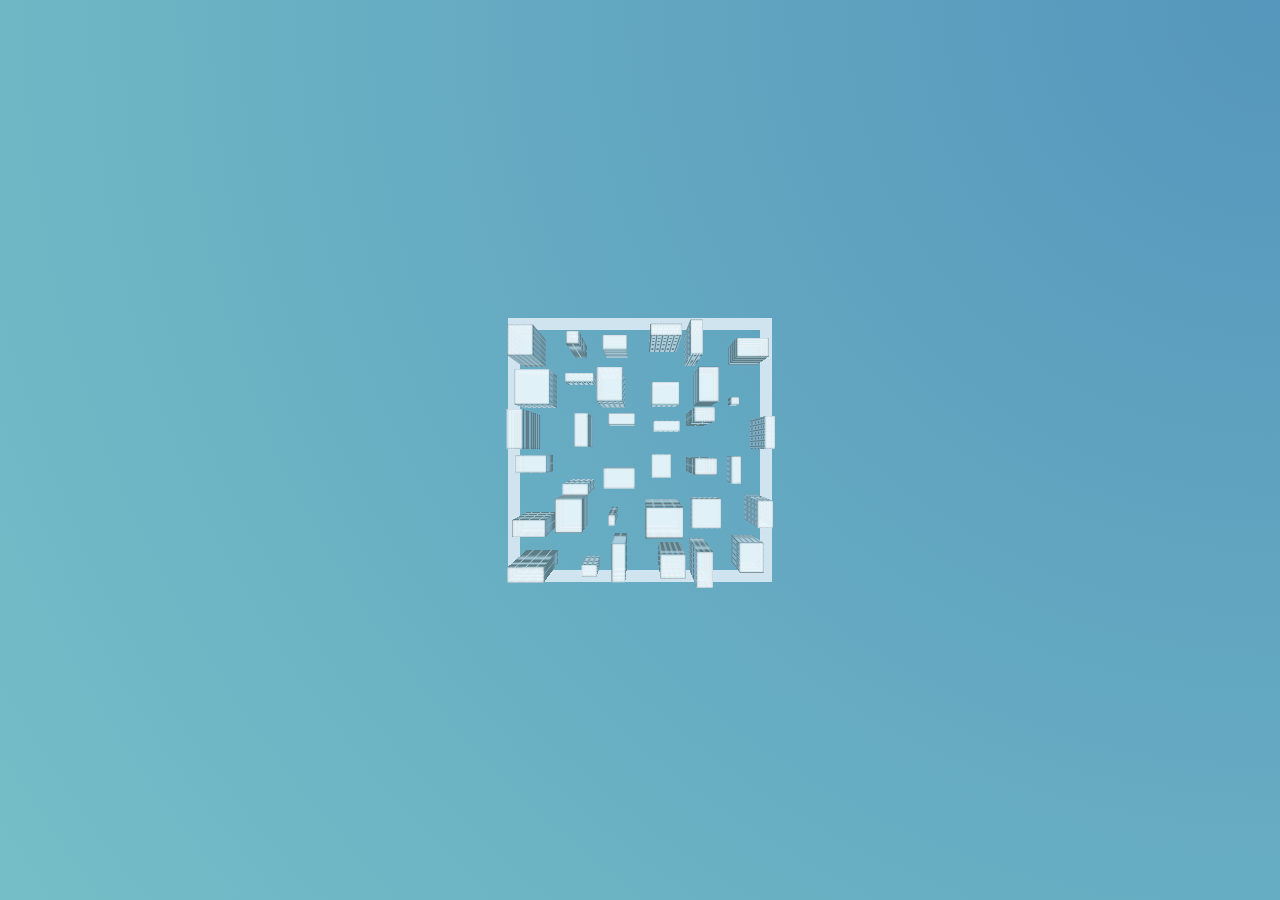
<file: zuoping/3D城市/index.html>
<!DOCTYPE html>
<html>
<head>
    <meta charset='UTF-8'>
    <meta name="Keywords" content="无浪网————3D城市">
    <meta name="Description" content="3D城市">
    <meta name="autor" content="张成">
    <title>3D城市</title>
    <style class="cp-pen-styles">html {
    position: relative;
    width: 100%; height: 100%;
    min-width: 400px;
    min-height: 400px;
}
body {
    margin: 0;
    top: 0; left: 0;
    height: 100%; width: 100%;
    /*background: #F2F9FF;*/
    background-image:-webkit-radial-gradient(circle at top right,#5596BC,#75BEC7);
    background-image:-moz-radial-gradient(circle at top right,#5596BC,#75BEC7);
    background-image:-o-radial-gradient(circle at top right,#5596BC,#75BEC7);
    background-image:-ms-radial-gradient(circle at top right,#5596BC,#75BEC7);
    background-image:radial-gradient(circle at top right,#5596BC,#75BEC7);
    -webkit-perspective: 500px;
    -moz-perspective: 500px;
    perspective: 500px;
}
div, a, b, i {
    position: absolute;
    -webkit-transform-style: preserve-3d;
    -moz-transform-style: preserve-3d;
    transform-style: preserve-3d;

}
a, b, i {
    box-shadow: inset 0 0 1px rgba(35,49,51,1);
}
a, b {
    background-position: center center;
}

#demo {
    top: 50%; left: 50%;
    box-shadow: 0 0 0 12px rgba(208,228,239,1);
    -webkit-animation: spin 16s linear infinite;
    -moz-animation: spin 16s linear infinite;
    animation: spin 16s linear infinite;
}
#demo div {
}
#demo div a {
    bottom: 0; left: 0;
    width: 100%;
    -webkit-transform: rotateX(-90deg);
    -moz-transform: rotateX(-90deg);
    transform: rotateX(-90deg);
    -webkit-transform-origin: 0 100%;
    -moz-transform-origin: 0 100%;
    transform-origin: 0 100%;
}
#demo div b {
    top: 0; left: 100%;
    height: 100%;
    -webkit-transform: rotateY(90deg);
    -moz-transform: rotateY(90deg);
    transform: rotateY(90deg);
    -webkit-transform-origin: 0 0;
    -moz-transform-origin: 0 0;
    transform-origin: 0 0;
}
#demo div i {
    left: 0; bottom: 100%;
    -webkit-transform: rotateX(90deg);
    -moz-transform: rotateX(90deg);
    transform: rotateX(90deg);
    -webkit-transform-origin: 0 100%;
    -moz-transform-origin: 0 100%;
    transform-origin: 0 100%;
}

#demo a {
    background-color: rgba(176,208,223,0.9);
}
#demo a > b {
    background-color: rgba(128,174,197,0.9);
}
#demo a > b > b {
    background-color: rgba(176,208,223,0.9);

}
#demo a > b > b > b {
    background-color: rgba(128,174,197,0.9);
}
#demo i {
    background-color: rgba(237,248,254,0.9);
}

div.a a, div.a b {
    background-image: url('img/hGf4V.png');
}
div.b a, div.b b {
    background-image: url('img/lWCVU.png');
}
div.c a, div.c b {
    background-image: url('img/lzWht.png');
}
div.d a, div.d b {
    background-image: url('img/2LXlE.png');
}
div.e a, div.e b {
    background-image: url('img/uP9er.png');
}

@-webkit-keyframes spin {
    from {-webkit-transform: rotateX(60deg) rotateZ(-180deg);}
    to   {-webkit-transform: rotateX(60deg) rotateZ(180deg);}
}
@-moz-keyframes spin {
    from {-moz-transform: rotateX(60deg) rotateZ(-180deg);}
    to   {-moz-transform: rotateX(60deg) rotateZ(180deg);}
}
@keyframes spin {
    from {transform: rotateX(60deg) rotateZ(-180deg);}
    to   {transform: rotateX(60deg) rotateZ(180deg);}
}</style>
</head>
<body>
    <div id="demo">
        <!--
    W - width, H - height, L - length

    <div>
        -> width: W, height: H
        <a>
            -> height: L <b>-> width: H <b>-> width: W
                    <b>
                        -> width: H <i>-> width: H; height: W
    -->
                        </div>

                        <script>var D = {

    base: 6,
    size: 40,
    space: 6,
    height: {
        min: 10,
        max: 80
    },
    type: ['a', 'b', 'c', 'd', 'e'],
    bldg: '<a><b><b><b><i></i></b></b></b></a>',

    Random: function(min, max) {
        var value = Math.random() * (max - min) + min;
        return Math.round(value);
    },


    Build: function() {
        for (var x = 0; x < D.base; x++) {
            for (var y = 0; y < D.base; y++) {

                var e = D.data[x * D.base + y];
                var w = D.Random(D.space, D.size - D.space);
                var h = D.Random(D.space, D.size - D.space);
                var l = D.Random(D.space / 2, D.size - w);
                var t = D.Random(D.space / 2, D.size - h);
                var z = D.Random(D.height.min, D.height.max);
                var i = D.Random(0, D.type.length - 1);
                var c = e.getElementsByTagName('*');

                e.className = D.type[i];

                e.style.width = w + 'px';
                e.style.height = h + 'px';
                e.style.left = x * D.size + l + 'px';
                e.style.top = y * D.size + t + 'px';

                c[0].style.height = z + 'px';
                c[1].style.width = h + 'px';
                c[2].style.width = w + 'px';
                c[3].style.width = h + 'px';
                c[4].style.width = h + 'px';
                c[4].style.height = w + 'px';
            }
        }
    },

    Create: function() {
        for (var i = 0; i < D.base * D.base; i++) {
            var div = document.createElement('div');
            div.innerHTML = D.bldg;
            D.demo.appendChild(div);
        }
        D.data = D.demo.getElementsByTagName('div');
    },

    Init: function() {
        var l = D.base * D.size;
        D.demo = document.getElementById('demo');
        D.demo.style.width = D.demo.style.height = l + 'px';
        D.demo.style.marginTop = D.demo.style.marginLeft = -l / 2 + 'px';
        D.demo.addEventListener('click', D.Build, false);
    },

    Run: function() {
        D.Init();
        D.Create();
        D.Build();
    }

};

D.Run();
</script></body>
                    </html>
</file>
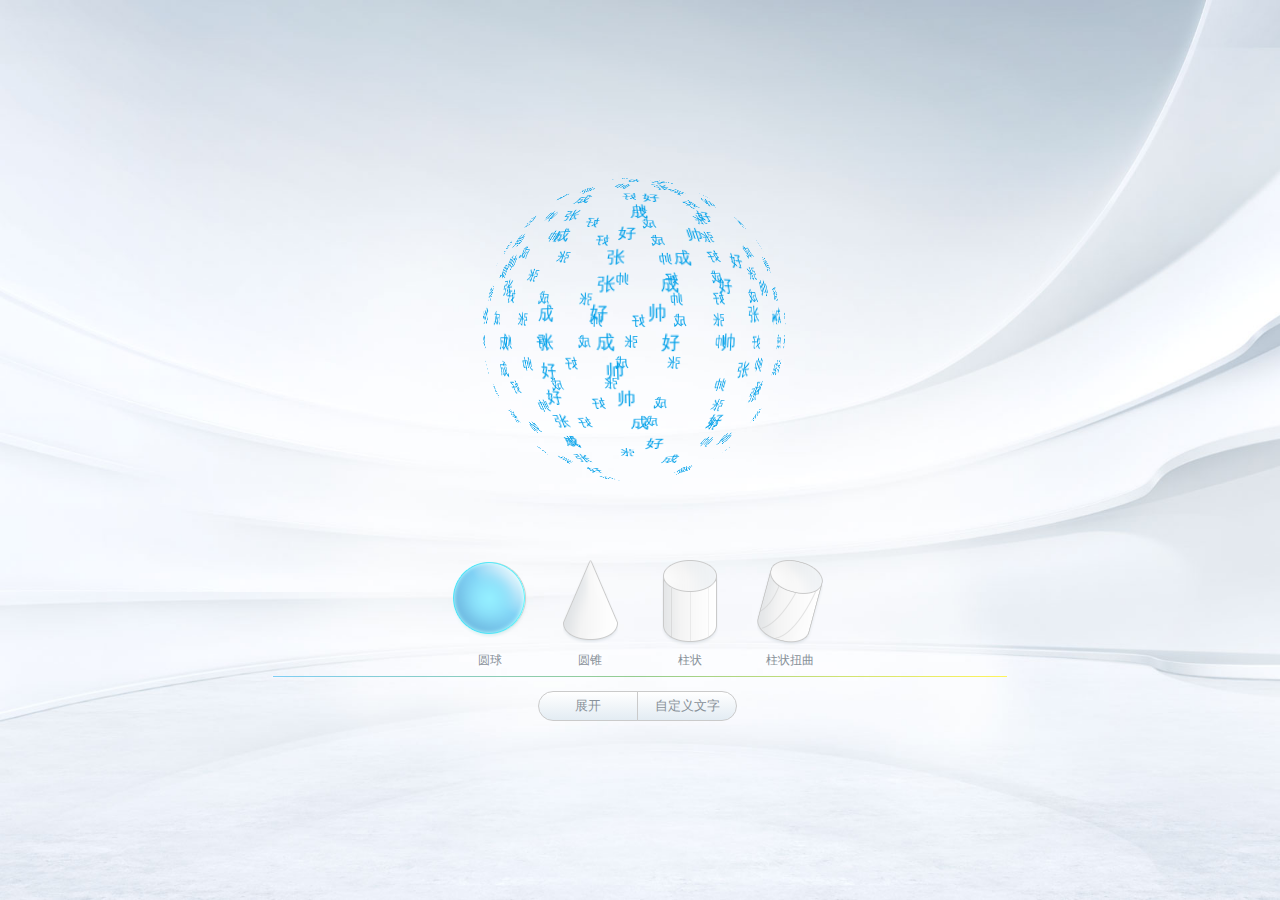
<file: zuoping/3D立体动画/index.html>
<!DOCTYPE html>
<html>
<head lang="en">
    <meta charset="UTF-8">
    <meta name="Keywords" content="无浪网————3D立体动画">
    <meta name="Description" content="3D立体动画">
    <meta name="autor" content="张成">
    <title>3D立体动画</title>
    <link rel="stylesheet" type="text/css" href="reset.css" tppabs="" />
    <style>
        html { height: 100%; overflow: hidden; }
        body { height: 100%; overflow: hidden; user-select: none; -moz-user-select: none; -webkit-user-select: none; background: url("images/yuyue_bg.jpg")/*tpa=http://2013.miaov.com/miaov_demo/3dLable2015/images/yuyue_bg.jpg*/ no-repeat center; background-size: 100% 100%; font-family: '微软雅黑'; }
        li { list-style: none; }
        .middle { width: 1000px; height: 620px; position: absolute; left: 50%; top: 50%; margin-left: -500px; margin-top: -310px; }
        .scene { width: 400px; height: 400px; margin: 0 auto; perspective: 900px; -webkit-perspective: 900px; position: relative; transform-style:preserve-3d; -webkit-transform-style:preserve-3d; color: #00a0e9; }
        .box { width: 100%; height: 100%; position: relative; transform-style:preserve-3d; -webkit-transform-style:preserve-3d; perspective-origin: center 250px; }
        .ring { width: 100%; height: 100%; transform-style:preserve-3d; -webkit-transform-style:preserve-3d; position: absolute; }
        .ring li { line-height: 30px; text-align: center; font-size: 16px; position: absolute; margin-top: -25px; margin-left: -15px; transition: all .6s; }
        li.all { transition: all .6s cubic-bezier(.75,.25,1,1); }
        li.one { transition: transform .6s cubic-bezier(0,0,.25,.75); }
        .text { position: absolute; top: 30px; left: 50%; margin-left: -329px; padding: 15px 18px; width: 602px; height: 318px; border: 1px solid #e5e5e5; border-radius: 8px; box-shadow: 0 5px 5px #d4dbe1; background-color: #fff; transform: scale(.5); opacity: 0; transition: opacity .3s cubic-bezier(.15,.84,.35,1), transform .3s cubic-bezier(.15,.84,.35,1); display: none; }
        .text p { margin-bottom: 12px; font-size: 12px; }
        .text textarea { resize: none; width: 580px; height: 220px; padding: 10px; border: 1px solid #cacaca; border-radius: 8px; background-color: #f3f7fa; margin-bottom: 15px; color: #00a0e9; }
        .text a { position: absolute; top: 10px; right: 10px; width: 19px; height: 19px; background: url("images/icons/close.png")/*tpa=http://2013.miaov.com/miaov_demo/3dLable2015/images/icons/close.png*/ no-repeat center; }
        .btn { margin: 0 auto; width: 260px; overflow: hidden; }
        .btn button { width: 120px; height: 30px; border: 1px solid #cacaca; border-radius: 15px; float: left; }
        .btn button:nth-of-type(1) { margin-right: 18px; }
        .table { width: 400px; margin: 20px auto 10px; overflow: hidden; }
        .table a { float: left; width: 100px; height: 12px; padding-top: 94px; font-size: 12px; line-height: 12px; text-align: center; color: #889199; }
        .table a:nth-of-type(1) { background: url("images/icons/circle.png")/*tpa=http://2013.miaov.com/miaov_demo/3dLable2015/images/icons/circle.png*/ no-repeat center 2px; }
        .table a:nth-of-type(2) { background: url("images/icons/Cone.png")/*tpa=http://2013.miaov.com/miaov_demo/3dLable2015/images/icons/Cone.png*/ no-repeat center top; }
        .table a:nth-of-type(3) { background: url("images/icons/Column.png")/*tpa=http://2013.miaov.com/miaov_demo/3dLable2015/images/icons/Column.png*/ no-repeat center top; }
        .table a:nth-of-type(4) { background: url("images/icons/Column2.png")/*tpa=http://2013.miaov.com/miaov_demo/3dLable2015/images/icons/Column2.png*/ no-repeat center top; }
        .table a:nth-of-type(1):hover { background: url("images/icons/circle-hover.png")/*tpa=http://2013.miaov.com/miaov_demo/3dLable2015/images/icons/circle-hover.png*/ no-repeat center 2px; }
        .table a:nth-of-type(2):hover { background: url("images/icons/Cone-hover.png")/*tpa=http://2013.miaov.com/miaov_demo/3dLable2015/images/icons/Cone-hover.png*/ no-repeat center top; }
        .table a:nth-of-type(3):hover { background: url("images/icons/Column-hover.png")/*tpa=http://2013.miaov.com/miaov_demo/3dLable2015/images/icons/Column-hover.png*/ no-repeat center top; }
        .table a:nth-of-type(4):hover { background: url("images/icons/Column2-hover.png")/*tpa=http://2013.miaov.com/miaov_demo/3dLable2015/images/icons/Column2-hover.png*/ no-repeat center top; }
        .table a:nth-of-type(1).active { background: url("images/icons/circle-active.png")/*tpa=http://2013.miaov.com/miaov_demo/3dLable2015/images/icons/circle-active.png*/ no-repeat center 2px; }
        .table a:nth-of-type(2).active { background: url("images/icons/Cone-active.png")/*tpa=http://2013.miaov.com/miaov_demo/3dLable2015/images/icons/Cone-active.png*/ no-repeat center top; }
        .table a:nth-of-type(3).active { background: url("images/icons/Column-active.png")/*tpa=http://2013.miaov.com/miaov_demo/3dLable2015/images/icons/Column-active.png*/ no-repeat center top; }
        .table a:nth-of-type(4).active { background: url("images/icons/Column2-active.png")/*tpa=http://2013.miaov.com/miaov_demo/3dLable2015/images/icons/Column2-active.png*/ no-repeat center top; }
        .line { width: 734px; height: 1px; margin: 0 auto 14px; background: -webkit-linear-gradient(left,#7ecef4,#94cc8e,#fff45c); }
        .btn2 { width: 204px; margin: 0 auto; overflow: hidden; }
        .btn2 button { width: 100px; height: 30px; border: 1px solid #cacaca; float: left; }
        .btn2 button:nth-of-type(1) { border-radius: 15px 0 0 15px; }
        .btn2 button:nth-of-type(2) { margin-left: -1px; border-radius: 0 15px 15px 0; }
        button { background: linear-gradient(#fff,#e3ecf3); color: #889199; }
        button:hover { background: linear-gradient(#fff,#bef5ff 10%,#6cb7df); border-color: #bef5ff; color: #00a0e9; }
        button:active { background: linear-gradient(#fff,#6cb7df 10%,#bef5ff); }
        button.active { background: linear-gradient(#fff,#6cb7df 10%,#bef5ff); }
        .item { width: 400px; padding: 30px; top: 100px; margin: -30px; position: fixed; transform: scale(2); -webkit-transform: scale(2); opacity: 0; display: none; transform-origin: center center 200px; -webkit-transform-origin: center center 200px; opacity: 0; transition: all .5s ease; }
        .item a { position: absolute; top: 10px; right: 10px; width: 19px; height: 19px; background: url("images/icons/close.png")/*tpa=http://2013.miaov.com/miaov_demo/3dLable2015/images/icons/close.png*/ no-repeat center; }
        .item p { font-size: 14px; line-height: 24px; word-break: break-all; }
    </style>
    <script src="css3.js" tppabs="http://2013.miaov.com/miaov_demo/3dLable2015/css3.js" type="text/javascript"></script>
    <script>
        var s = '张成好帅 张成好帅 张成好帅 张成好帅 张成好帅 张成好帅 张成好帅 张成好帅 张成好帅 张成好帅 张成好帅 张成好帅 张成好帅 张成好帅 张成好帅 张成好帅 张成好帅 张成好帅 张成好帅 张成好帅 张成好帅 张成好帅 张成好帅 张成好帅 张成好帅 张成好帅 张成好帅 张成好帅 张成好帅 张成好帅 张成好帅 张成好帅 张成好帅 张成好帅 张成好帅 张成好帅 张成好帅 张成好帅 张成好帅 张成好帅 ';
        window.onload = function () {

            var oScene = document.getElementsByClassName('scene')[0];
            var oUl = oScene.getElementsByTagName('ul')[0];
            var oDiv = oScene.getElementsByTagName('div')[0];
            var oTable = document.getElementsByClassName('table')[0];
            var aA = oTable.getElementsByTagName('a');
            var oBtn = document.getElementsByClassName('btn2')[0];
            var aBtn = oBtn.getElementsByTagName('button');
            var oItem = document.getElementsByClassName('item')[0];
            var oP = oScene.getElementsByTagName('p')[0];
            var aClose = document.getElementsByClassName('close');
            var aLi = oUl.getElementsByTagName('li');
            var oText = document.getElementsByClassName('text')[0];
            var oTextarea = oText.getElementsByTagName('textarea')[0];
            var aBtn2 = oText.getElementsByTagName('button');
            var r = 150;
            var circleArr = [];
            var coneArr = [];
            var coneNum = 0;
            var wordNum = -1;
            var liNub = 0;
            var theta = 0;
            var phi = 0;
            var layer = 0;
            var num = 0;
            var iTimer2 = 0;
            var graph = 1;
            var columnH = 0;
            var columnNum = 0;

            star();
            function star(){

                circleArr = [];
                coneArr = [];
                coneNum = 0;
                wordNum = -1;
                liNub = 0;
                theta = 0;
                phi = 0;
                layer = 0;
                num = 0;
                aA[graph-1].className = '';
                graph = 1;
                aA[graph-1].className = 'active';
                for(var i=4; i<13; i++){

                    num = i*i + (i+1)*(i+1);
                    if(num >= s.length){

                        layer = (i-1)*2+1;
                        break;

                    }
                    layer = (i-1)*2+1;

                }

                for(var i=0; i<layer; i++){

                    if(i<(layer+1)/2){

                        wordNum+=2;

                    }else{

                        wordNum-=2;

                    }
                    circleArr.push(wordNum);

                }


                num = 0;
                for(var i=0; i<circleArr.length; i++){

                    theta = Math.PI/circleArr.length;
                    phi = 2*Math.PI/circleArr[i];
                    for(var j=0; j<circleArr[i]; j++){

                        var li = document.createElement('li');
                        li.innerHTML = s[num];
                        num++;
                        drawCircle(li,theta,phi,i,j);
                        oUl.appendChild(li);

                    }

                }


                for(var i=0; i<aLi.length; i++){

                    coneNum += 2*i+1;
                    if(coneNum>aLi.length){

                        coneNum -= 2*i+1;
                        break;

                    }
                    coneArr.push(2*i+1);

                }

                for(var i=0; i<coneArr.length; i++){

                    phi = 2*Math.PI/coneArr[i];
                    for(var j=0; j<coneArr[i]; j++){

                        drawCone(aLi[liNub],phi,i,j);
                        liNub++;

                    }

                }

                liNub = 0;
                columnH = Math.floor(aLi.length/(circleArr.length-2));
                columnNum = columnH*(circleArr.length-2);
                for(var i=0; i<circleArr.length-1; i++){

                    phi = 2*Math.PI/columnH;
                    for(var j=0; j<columnH; j++){

                        drawColumn(aLi[liNub],phi,i,j);
                        drawColumn2(aLi[liNub],phi,i,j);
                        liNub++;

                    }

                }
                for(var i=0; i<aLi.length; i++){

                    setCss3(aLi[i],{transform:'translate3D('+ aLi[i].circleX +'px,'+ aLi[i].circleY +'px,'+ aLi[i].circleZ +'px) rotateY('+ aLi[i].circlePhi +'rad) rotateX('+ (aLi[i].circleTheta-Math.PI/2) +'rad)'});

                }

            }

            aA[0].onclick = function(){

                clearTimeout(iTimer2);
                aA[graph - 1].className = '';
                graph = 1;
                aA[graph - 1].className = 'active';
                startChange();
                if(oItem.bOff){

                    fn();

                }else{

                    iTimer2 = setTimeout(function () {

                        changeCircle();

                    }, 1000);

                }

            };
            aA[1].onclick = function(){

                clearTimeout(iTimer2);
                aA[graph-1].className = '';
                graph = 2;
                aA[graph-1].className = 'active';
                startChange();
                if(oItem.bOff){

                    fn();

                }else{

                    iTimer2 = setTimeout(function () {

                        changeCone();

                    }, 1000);

                }

            };
            aA[2].onclick = function(){

                clearTimeout(iTimer2);
                aA[graph - 1].className = '';
                graph = 3;
                aA[graph - 1].className = 'active';
                startChange();
                if(oItem.bOff){

                    fn();

                }else{

                    iTimer2 = setTimeout(function () {

                        changeColumn();

                    }, 1000);

                }

            };
            aA[3].onclick = function(){

                clearTimeout(iTimer2);
                aA[graph - 1].className = '';
                graph = 4;
                aA[graph - 1].className = 'active';
                startChange();
                if(oItem.bOff){

                    fn();

                }else{

                    iTimer2 = setTimeout(function () {

                        changeColumn2();

                    }, 1000);

                }

            };


            oScene.onmousedown = function(ev){

                clearInterval(iTimer);
                var e = ev || event;
                var clickX = e.clientX;
                var clickY = e.clientY;
                var disX = 0;
                var disY = 0;
                document.onmousemove = function(ev){

                    var e = ev || event;
                    disX = e.clientX - clickX;
                    disY = e.clientY - clickY;
                    setCss3(oDiv,{ transform: 'rotateX('+ (angleX-disY) +'deg) rotateY('+ (angleY+disX) +'deg)' });

                }
                document.onmouseup = function(){

                    document.onmousemove = null;
                    document.onmouseup = null;
                    angleX = angleX-disY;
                    angleY = angleY+disX;
                    if(disY==0 && disX==0){

                        disX = -300;

                    }
                    iTimer = setInterval(function(){

                        angleX -= disY/100;
                        angleY += disX/100;
                        setCss3(oDiv,{ transform: 'rotateX('+ angleX +'deg) rotateY('+ angleY +'deg)' });

                    },60);

                }
                return false;

            };
            aBtn[0].onclick = function(){

                oItem.bOff = true;
                if(aBtn[1].disabled == false)
                    aBtn[0].className = 'active';
                aBtn[0].disabled = true;
                aBtn[1].disabled = true;
                startChange();
                oItem.style.display = 'block';
                setTimeout(function(){

                    setCss3(oItem,{transform:'scale(1)'});
                    oItem.style.opacity = 1;
                    oDiv.style.display = 'none';

                },1000);

            };
            aClose[0].onclick = function(){

                aBtn[0].className = '';
                fn();

            };
            aBtn[1].onclick = function(){

                if(aBtn[0].disabled == false)
                    aBtn[1].className = 'active';
                oText.style.display = 'block';
                oDiv.style.display = 'none';
                aBtn[0].disabled = true;
                aBtn[1].disabled = true;
                setTimeout(function(){
                    setCss3(oText,{transform:'scale(1)'});
                    oText.style.opacity = '1';
                },12);

            };
            aBtn2[0].onclick = function(){

                s = oTextarea.value;
                if(s.length<50||s.length>364){

                    alert('您输入的文字不得小于50或大于364个');

                }else{

                    oUl.innerHTML = '';
                    oP.innerHTML = s;
                    star();
                    setCss3(oText,{transform:'scale(.5)'});
                    oText.style.opacity = '0';
                    oDiv.style.display = 'block';
                    setTimeout(function(){
                        oText.style.display = 'none';
                        aBtn[0].disabled = false;
                        aBtn[1].disabled = false;
                        aBtn[1].className = '';
                    },60);

                }

            };
            aBtn2[1].onclick = function(){

                oTextarea.value = '';

            };
            aClose[1].onclick = function(){

                oTextarea.value = '';
                setCss3(oText,{transform:'scale(.5)'});
                oText.style.opacity = 0;
                oDiv.style.display = 'block';
                setTimeout(function(){
                    oText.style.display = 'none';
                    aBtn[0].disabled = false;
                    aBtn[1].disabled = false;
                    aBtn[1].className = '';
                },60);


            };
            function drawCircle(obj,theta,phi,i,j){

                obj.circleX = r*Math.sin(theta*i)*Math.sin(phi*j) + 200;
                obj.circleY = -r*Math.cos(theta*i) + 200;
                obj.circleZ = r*Math.sin(theta*i)*Math.cos(phi*j);
                obj.circleTheta = theta*(circleArr.length-i);
                obj.circlePhi = phi*j;
                obj.bigCircleX = (r+2000)*Math.sin(theta*i)*Math.sin(phi*j) + 200;
                obj.bigCircleY = -(r+2000)*Math.cos(theta*i) + 200;
                obj.bigCircleZ = (r+2000)*Math.sin(theta*i)*Math.cos(phi*j);
                obj.maxX = obj.bigCircleX;
                obj.maxY = obj.bigCircleY;
                obj.maxZ = obj.bigCircleZ;
                obj.maxTheta = obj.circleTheta;
                obj.maxPhi = obj.circlePhi;

            }
            function drawColumn(obj,phi,i,j){

                obj.columnX = r/1.5*Math.sin(phi*j) + 200;
                obj.columnY = (2*r/(circleArr.length-2))*i + 50;
                obj.columnZ = (r/1.5*Math.cos(phi*j)).toFixed(2);
                obj.columnPhi = phi*j;
                obj.bigColumnX = (r+2000)/1.5*Math.sin(phi*j) + 200;
                obj.bigColumnY = (2*(r+2000)/(circleArr.length-2))*i + 50-2000;
                obj.bigColumnZ = ((r+2000)/1.5*Math.cos(phi*j)).toFixed(2);

            }
            function drawColumn2(obj,phi,i,j){

                obj.column2X = r/1.5*Math.sin(phi*j+i*Math.PI/180*8) + 200;
                obj.column2Y = (2*r/(circleArr.length-2))*i + 50;
                obj.column2Z = (r/1.5*Math.cos(phi*j+i*Math.PI/180*8)).toFixed(2);
                obj.column2Phi = phi*j+i*Math.PI/180*8;
                obj.bigColumn2X = (r+2000)/1.5*Math.sin(phi*j+i*Math.PI/180*8) + 200;
                obj.bigColumn2Y = (2*(r+2000)/(circleArr.length-2))*i + 50-2000;
                obj.bigColumn2Z = ((r+2000)/1.5*Math.cos(phi*j+i*Math.PI/180*8)).toFixed(2);

            }
            function drawCone(obj,phi,i,j){

                obj.coneX = (2*r/coneArr.length)*i*Math.tan(30*Math.PI/180)*Math.sin(phi*j) + 200;
                obj.coneY = (2*r/coneArr.length)*i + 50;
                obj.coneZ = (2*r/coneArr.length)*i*Math.tan(30*Math.PI/180)*Math.cos(phi*j);
                obj.coneTheta = Math.PI/6;
                obj.conePhi = phi*j;
                obj.bigConeX = (2*(r+2000)/coneArr.length)*i*Math.tan(30*Math.PI/180)*Math.sin(phi*j) + 200;
                obj.bigConeY = (2*(r+2000)/coneArr.length)*i + 50-2000;
                obj.bigConeZ = (2*(r+2000)/coneArr.length)*i*Math.tan(30*Math.PI/180)*Math.cos(phi*j);

            }
            function startChange(){

                for(var i=0; i<aLi.length; i++) {

                    aLi[i].className = 'all';
                    setCss3(aLi[i], {transform: 'translate3D(' + aLi[i].maxX + 'px,' + aLi[i].maxY + 'px,' + aLi[i].maxZ + 'px) rotateY(' + aLi[i].maxPhi + 'rad) rotateX(' + (aLi[i].maxTheta - Math.PI / 2) + 'rad)'});
                    aLi[i].style.opacity = 0;

                }

            }
            function changeCircle(){

                for(var i=0; i<columnNum; i++){

                    aLi[i].className = '';
                    aLi[i].maxX = aLi[i].bigCircleX;
                    aLi[i].maxY = aLi[i].bigCircleY;
                    aLi[i].maxZ = aLi[i].bigCircleZ;
                    aLi[i].maxTheta = aLi[i].circleTheta;
                    aLi[i].maxPhi = aLi[i].circlePhi;
                    setCss3(aLi[i], {transform: 'translate3D(' + aLi[i].maxX + 'px,' + aLi[i].maxY + 'px,' + aLi[i].maxZ + 'px) rotateY(' + aLi[i].maxPhi + 'rad) rotateX(' + (aLi[i].maxTheta - Math.PI / 2) + 'rad)'});

                }
                setTimeout(function() {

                    for (var i = 0; i < aLi.length; i++) {
                        aLi[i].className = 'one';
                        aLi[i].style.opacity = 1;
                        setCss3(aLi[i], {transform: 'translate3D(' + aLi[i].circleX + 'px,' + aLi[i].circleY + 'px,' + aLi[i].circleZ + 'px) rotateY(' + aLi[i].circlePhi + 'rad) rotateX(' + (aLi[i].circleTheta - Math.PI / 2) + 'rad)'});

                    }

                },100);

            }
            function changeColumn(){

                for(var i=0; i<columnNum; i++){

                    aLi[i].className = '';
                    aLi[i].maxX = aLi[i].bigColumnX;
                    aLi[i].maxY = aLi[i].bigColumnY;
                    aLi[i].maxZ = aLi[i].bigColumnZ;
                    aLi[i].maxTheta = 0;
                    aLi[i].maxPhi = aLi[i].columnPhi;
                    setCss3(aLi[i],{transform:'translate3D('+ aLi[i].maxX +'px,'+ aLi[i].maxY +'px,'+ aLi[i].maxZ +'px) rotateY('+ aLi[i].maxPhi +'rad) rotateX('+ aLi[i].maxTheta +'rad)'});

                }
                setTimeout(function(){

                    for(var i=0; i<columnNum; i++){

                        aLi[i].className = 'one';
                        aLi[i].style.opacity = 1;
                        setCss3(aLi[i], {transform: 'translate3D(' + aLi[i].columnX + 'px,' + aLi[i].columnY + 'px,' + aLi[i].columnZ + 'px) rotateY(' + aLi[i].columnPhi + 'rad)'});
                        console.log(aLi[i].columnZ,aLi[i].columnPhi);

                    }

                },100);
                // console.log(aLi[153].columnZ,aLi[153].columnPhi);

            }
            function changeColumn2(){

                for(var i=0; i<columnNum; i++){

                    aLi[i].className = '';
                    aLi[i].maxX = aLi[i].bigColumn2X;
                    aLi[i].maxY = aLi[i].bigColumn2Y;
                    aLi[i].maxZ = aLi[i].bigColumn2Z;
                    aLi[i].maxTheta = 0;
                    aLi[i].maxPhi = aLi[i].column2Phi;
                    setCss3(aLi[i],{transform:'translate3D('+ aLi[i].maxX +'px,'+ aLi[i].maxY +'px,'+ aLi[i].maxZ +'px) rotateY('+ aLi[i].maxPhi +'rad) rotateX('+ aLi[i].maxTheta +'rad)'});

                }
                setTimeout(function() {

                    for (var i = 0; i < columnNum; i++) {

                        aLi[i].className = 'one';
                        aLi[i].style.opacity = 1;
                        setCss3(aLi[i], {transform: 'translate3D(' + aLi[i].column2X + 'px,' + aLi[i].column2Y + 'px,' + aLi[i].column2Z + 'px) rotateY(' + aLi[i].column2Phi + 'rad)'});

                    }

                },100)

            }
            function changeCone(){

                for(var i=0; i<coneNum; i++){

                    aLi[i].className = '';
                    aLi[i].maxX = aLi[i].bigConeX;
                    aLi[i].maxY = aLi[i].bigConeY;
                    aLi[i].maxZ = aLi[i].bigConeZ;
                    aLi[i].maxPhi = aLi[i].conePhi;
                    aLi[i].maxTheta = aLi[i].coneTheta;
                    setCss3(aLi[i],{transform:'translate3D('+ aLi[i].maxX +'px,'+ aLi[i].maxY +'px,'+ aLi[i].maxZ +'px) rotateY('+ aLi[i].maxPhi +'rad) rotateX('+ aLi[i].maxTheta +'rad)'});

                }
                setTimeout(function(){

                    for(var i=0; i<coneNum; i++){

                        aLi[i].className = 'one';
                        aLi[i].style.opacity = 1;
                        setCss3(aLi[i],{transform:'translate3D('+ aLi[i].coneX +'px,'+ aLi[i].coneY +'px,'+ aLi[i].coneZ +'px) rotateY('+ aLi[i].conePhi +'rad) rotateX('+ aLi[i].coneTheta +'rad)'});

                    }

                },100)

            }
            function fn() {

                oItem.bOff = false;
                setCss3(oItem,{transform:'translateZ(-2000px) rotateX(-180deg)'});
                oItem.style.opacity = 0;
                oDiv.style.display = 'block';
                setTimeout(function(){

                    switch (graph){

                        case 1:
                            changeCircle();
                            break;
                        case 2:
                            changeCone();
                            break;
                        case 3:
                            changeColumn();
                            break;
                        case 4:
                            changeColumn2();
                            break;

                    }
                    aBtn[0].disabled = false;
                    aBtn[1].disabled = false;
                    oItem.style.display = 'none';
                    setCss3(oItem,{transform:'translateZ(0px) scale(2)'});

                },600);

            }
            var angleX = 0;
            var angleY = 0;
            var iTimer = setInterval(function(){

                //angleX -= 3;
                angleY -= 3;
                setCss3(oDiv,{ transform: 'rotateX('+ angleX +'deg) rotateY('+ angleY +'deg)' });

            },60);

        }
    </script></head>
<body>
    <div class="middle">
        <div class="scene">
            <div class="box">
                <ul class="ring"></ul>
            </div>
            <div class="item">
                <p>
                    张成好帅 张成好帅 张成好帅 张成好帅 张成好帅 张成好帅 张成好帅 张成好帅 张成好帅 张成好帅 张成好帅 张成好帅 张成好帅 张成好帅 张成好帅 张成好帅 张成好帅 张成好帅 张成好帅 张成好帅 张成好帅 张成好帅 张成好帅 张成好帅 张成好帅 张成好帅 张成好帅 张成好帅 张成好帅 张成好帅 张成好帅 张成好帅 张成好帅 张成好帅 张成好帅 张成好帅 张成好帅 张成好帅 张成好帅 张成好帅 张成好帅 张成好帅
                </p>
                <a href="javascript:;" class="close"></a>
            </div>
        </div>
        <div class="text">
            <p>在下面输入你自己的文字（建议50-350字）</p>
            <textarea cols="30" rows="10"></textarea>
            <div class="btn">
                <button>提交</button>
                <button>重置</button>
            </div>
            <a href="javascript:;" class="close"></a>
        </div>
        <div class="table">
            <a href="javascript:;" class="active">圆球</a>
            <a href="javascript:;">圆锥</a>
            <a href="javascript:;">柱状</a>
            <a href="javascript:;">柱状扭曲</a>
        </div>
        <div class="line"></div>
        <div class="btn2">
            <button>展开</button>
            <button>自定义文字</button>
        </div>
    </div>
</body>
</html>
</file>
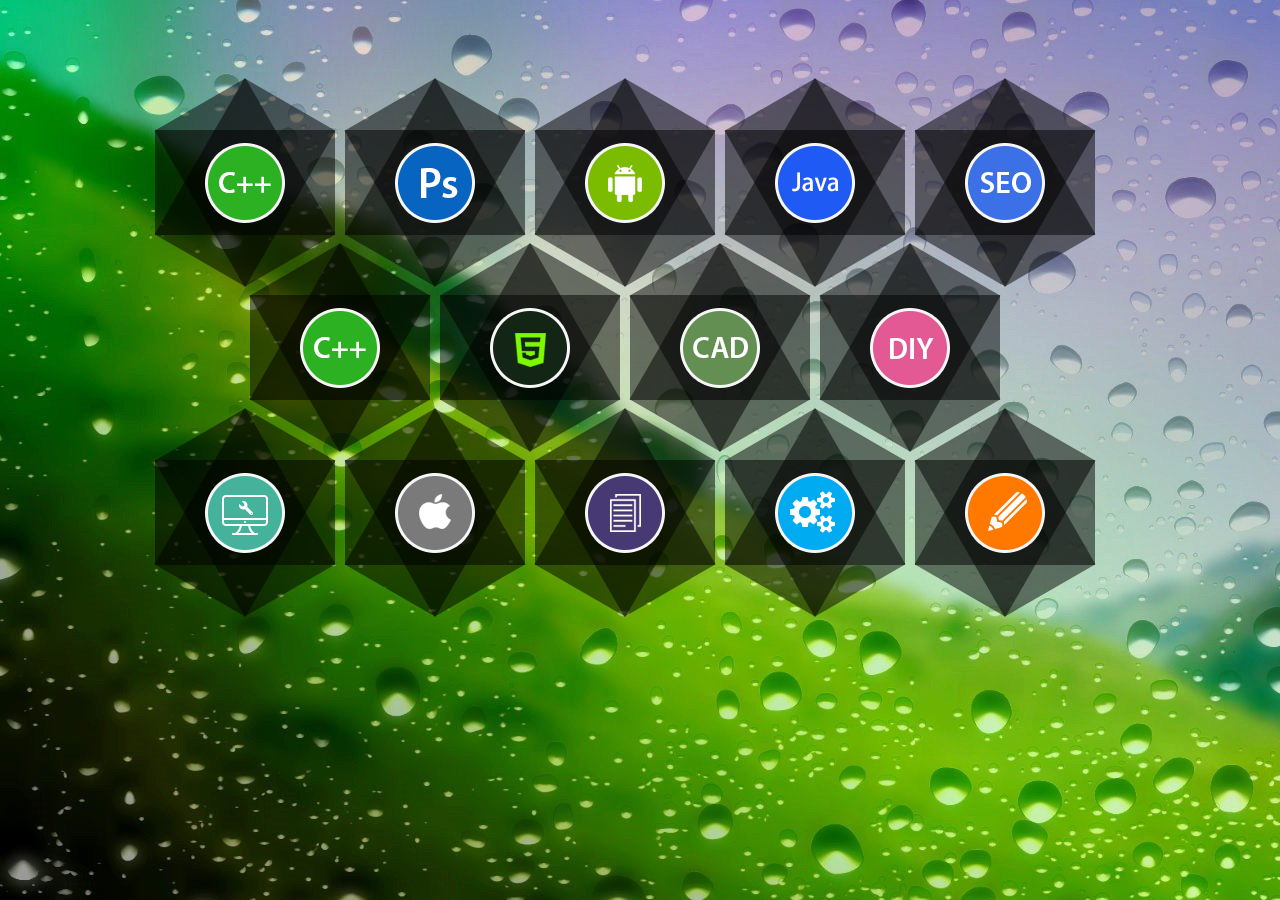
<file: zuoping/Css3鼠标经过放大/index.html>
<!doctype html>
<html>
<head>
	<meta charset="utf-8">
	<meta name="Keywords" content="无浪网————CSS3鼠标经过放大">
	<meta name="Description" content="CSS3鼠标经过放大">
	<meta name="autor" content="张成">
	<title>CSS3鼠标经过放大</title>
	<style type="text/css">
*{margin:0px;padding:0px;}
body{background:url("images/bodyBg.jpg");}
#nav{width:980px;height:350px;margin:100px auto;}
#nav ul li{list-style:none;background:rgba(0,0,0,.5);height:105px;width:180px;float:left;margin:30px 5px;position:relative;}
#nav ul li:before{
	content:"";height:105px;width:180px;background:rgba(0,0,0,.5);position:absolute;top:0px;left:0px;
	transform:rotate(60deg);
	-webkit-transform:rotate(60deg);
	-moz-transform:rotate(60deg);
}
#nav ul li:after{
	content:"";height:105px;width:180px;background:rgba(0,0,0,.5);position:absolute;top:0px;left:0px;z-index:1;
	transform:rotate(-60deg);
	-webkit-transform:rotate(-60deg);
	-moz-transform:rotate(-60deg);
}
#nav ul li.mar{margin-left:100px;}
#nav ul li img{
	top:0px;left:0px;right:0px;bottom:0px;margin:auto;z-index:2;position:absolute;
	transition:1s;
	-webkit-transition:1s;
	-moz-transition:1s;
}
#nav ul li img:hover{
	-webkit-transform:rotate(360deg) scale(1.5);
	-moz-transform:rotate(360deg) scale(1.5);
	-ms-transform:rotate(360deg) scale(1.5);
	-o-transform:rotate(360deg) scale(1.5);
}
</style>
	<script type="text/javascript"></script>
</head>
<body>
	<div id="nav">
		<ul>
			<li>
				<img src="images/1.png"/>
			</li>
			<li>
				<img src="images/2.png"/>
			</li>
			<li>
				<img src="images/3.png"/>
			</li>
			<li>
				<img src="images/4.png"/>
			</li>
			<li>
				<img src="images/5.png"/>
			</li>
			<li class="mar">
				<img src="images/1.png"/>
			</li>
			<li>
				<img src="images/7.png"/>
			</li>
			<li>
				<img src="images/8.png"/>
			</li>
			<li>
				<img src="images/9.png"/>
			</li>
			<li>
				<img src="images/10.png"/>
			</li>
			<li>
				<img src="images/11.png"/>
			</li>
			<li>
				<img src="images/12.png"/>
			</li>
			<li>
				<img src="images/13.png"/>
			</li>
			<li>
				<img src="images/14.png"/>
			</li>
		</ul>
	</div>
</body>
</html>
</file>
